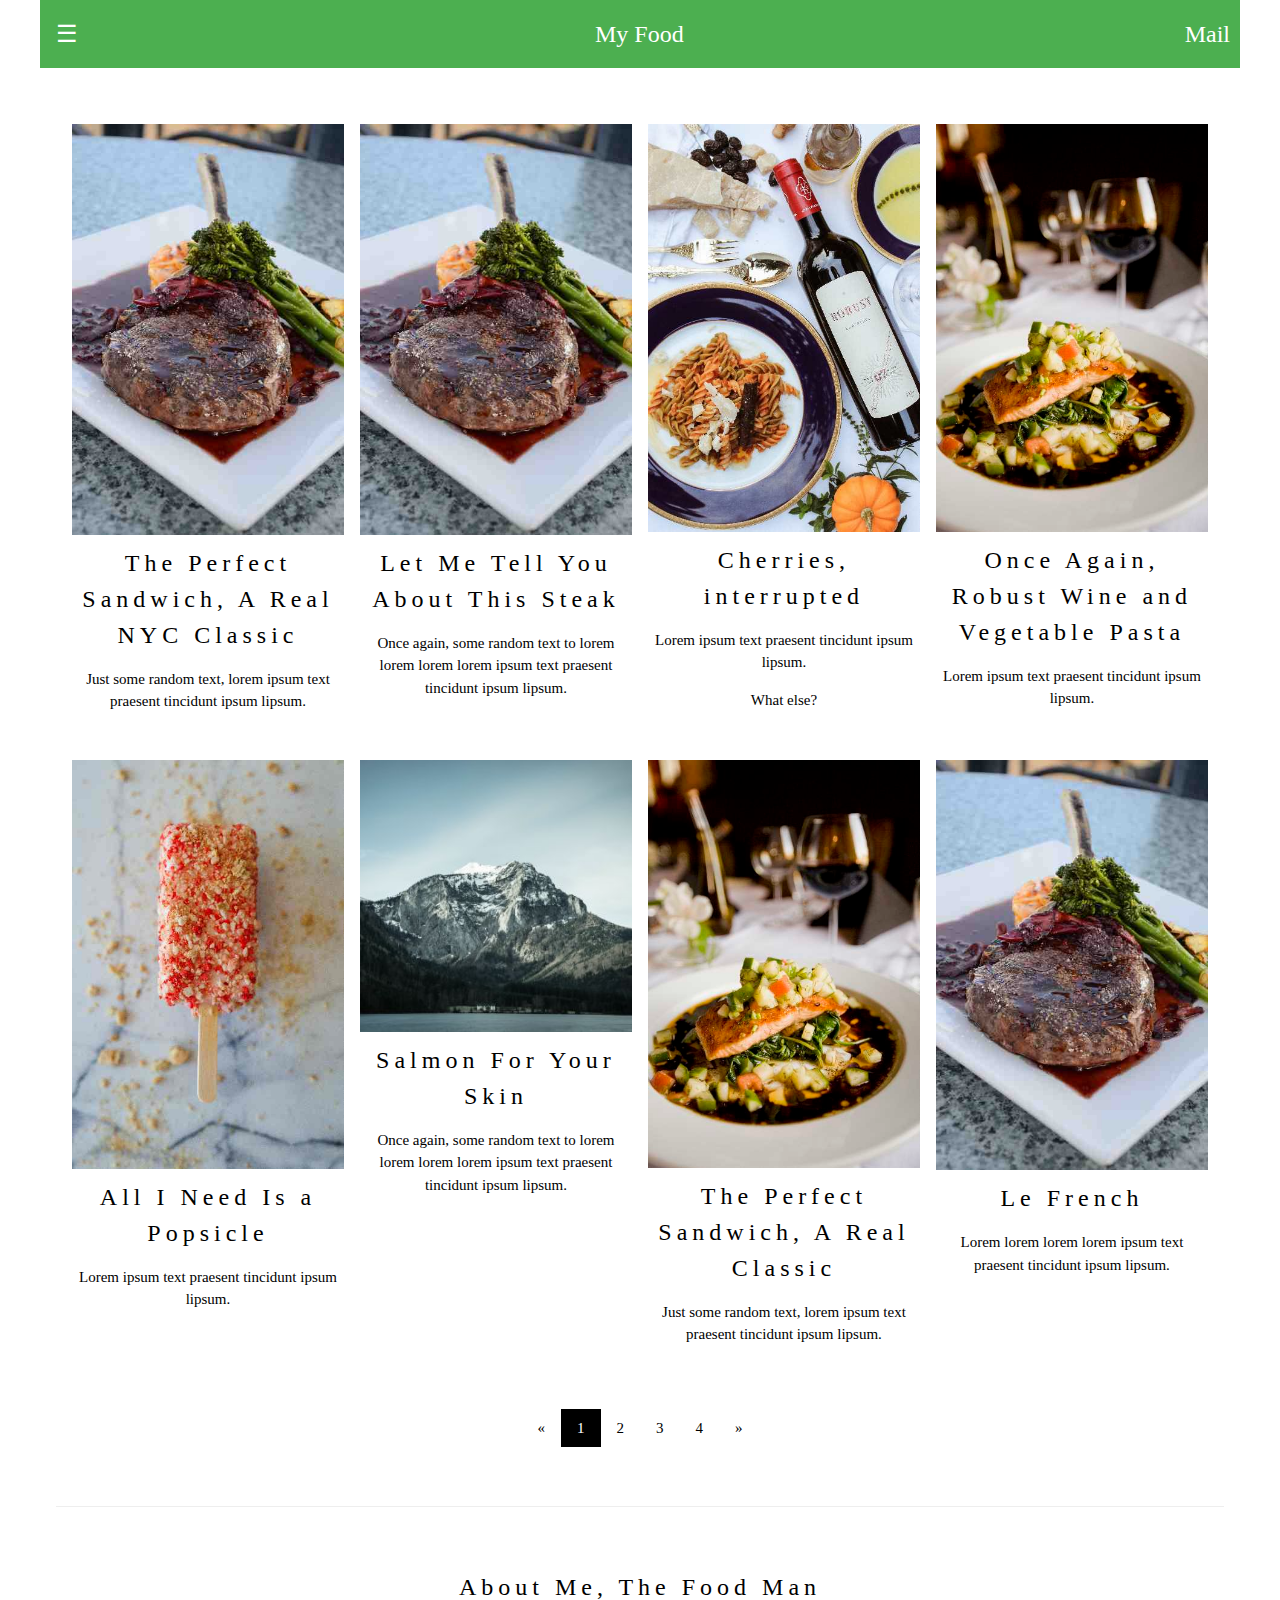
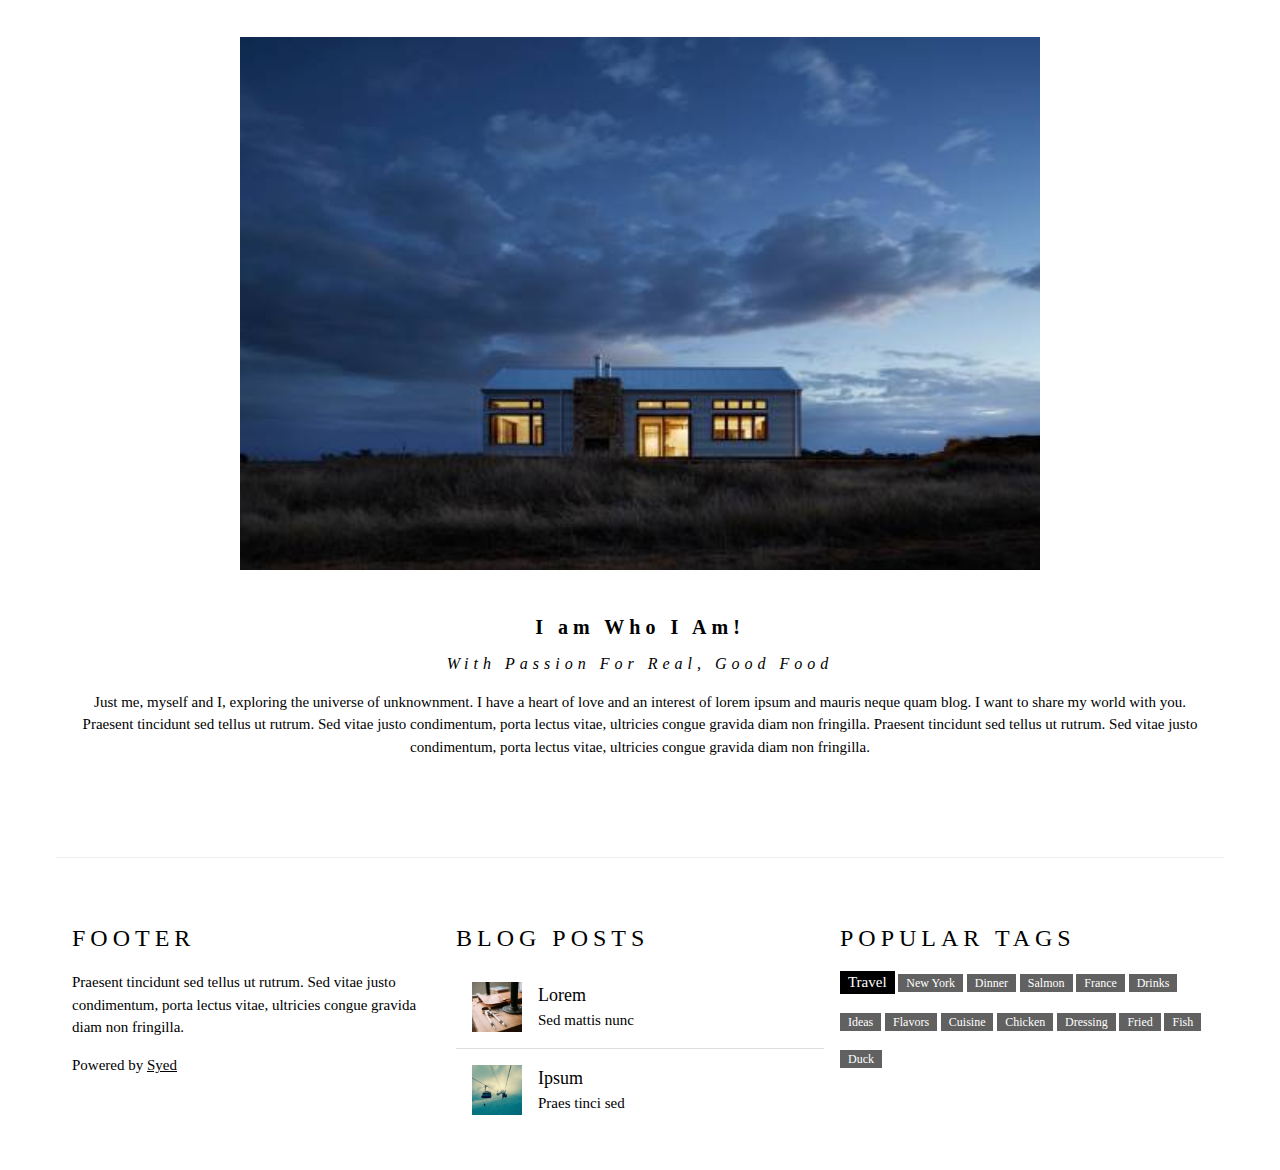
<file: WebShield/CateringTemplet/index.html>
<!DOCTYPE html>
<html lang="en">
<head>
    <meta charset="UTF-8">
    <meta name="viewport" content="width=device-width, initial-scale=1.0">
    <title>Catering Templet</title>
    <link rel="stylesheet" href="https://www.w3schools.com/w3css/4/w3.css">
<style>
    body {font-family: "Times New Roman", Georgia, Serif;}
    h1, h2, h3, h4, h5, h6 {
        font-family: "Playfair Display";
        letter-spacing: 5px;
    }
    .gridshow-container{
        display: grid;
        grid-row: 4;
        grid-template-columns: auto;
        background-color: aquamarine;
               
    }
</style>
</head>
<body>
    <!-- Sidebar (hidden by default) -->
    
    <nav class="w3-sidebar w3-bar-block w3-card w3-top w3-xlarge w3-animate-left"
     style="display:none;z-index:2;width:30%;min-width:300px;background-color: rgb(100, 169, 143);" id="mySidebar">
        <a href="javascript:void(0)" onclick="w3_close()" class="w3-bar-item w3-button">Close Menu</a>
        <hr>
        <a href="#food" onclick="w3_close()" class="w3-bar-item w3-button">Lunch</a>
        <a href="#about" onclick="w3_close()" class="w3-bar-item w3-button">Dinner</a>
        <a href="#food" onclick="w3_close()" class="w3-bar-item w3-button">Breakfast</a>
        <a href="#about" onclick="w3_close()" class="w3-bar-item w3-button">SideItems</a>
    </nav>
    
    <!-- Top menu -->
    <div class="w3-top">
    <div class="w3-green w3-xlarge" style="max-width:1200px;margin:auto">
      <div class="w3-button w3-padding-16 w3-left" onclick="w3_open()">☰</div>
      <div class="w3-right w3-padding-16" style="margin-right: 10px;">Mail</div>
      <div class="w3-center w3-padding-16">My Food</div>
    </div>
    </div>

    <!-- !PAGE CONTENT! -->
    <div class="w3-main w3-content w3-padding" style="max-width:1200px;margin-top:100px">

    <!-- First Photo Grid-->
    <div class="w3-row-padding w3-padding-16 w3-center" id="food">
      <div class="w3-quarter">
            <img src="images/steak.jpg" alt="Sandwich" style="width:100%">
            <h3>The Perfect Sandwich, A Real NYC Classic</h3>
            <p>Just some random text, lorem ipsum text praesent tincidunt ipsum lipsum.</p>
      </div>
      <div class="w3-quarter">
            <img src="images/steak.jpg" alt="Steak" style="width:100%">
            <h3>Let Me Tell You About This Steak</h3>
            <p>Once again, some random text to lorem lorem lorem lorem ipsum text praesent tincidunt ipsum lipsum.</p>
      </div>
      <div class="w3-quarter">
            <img src="images/wine.jpg" alt="Cherries" style="width:100%">
            <h3>Cherries, interrupted</h3>
            <p>Lorem ipsum text praesent tincidunt ipsum lipsum.</p>
            <p>What else?</p>
      </div>
      <div class="w3-quarter">
            <img src="images/salmon.jpg" alt="Pasta and Wine" style="width:100%">
            <h3>Once Again, Robust Wine and Vegetable Pasta</h3>
            <p>Lorem ipsum text praesent tincidunt ipsum lipsum.</p>
      </div>
    </div>


      <!-- Second Photo Grid-->
    <div class="w3-row-padding w3-padding-16 w3-center">
        <div class="w3-quarter">
            <img src="images/popsicle.jpg" alt="Popsicle" style="width:100%">
            <h3>All I Need Is a Popsicle</h3>
            <p>Lorem ipsum text praesent tincidunt ipsum lipsum.</p>
        </div>
        <div class="w3-quarter">
            <img src="images/rock.jpg" alt="Salmon" style="width:100%">
            <h3>Salmon For Your Skin</h3>
            <p>Once again, some random text to lorem lorem lorem lorem ipsum text praesent tincidunt ipsum lipsum.</p>
        </div>
        <div class="w3-quarter">
            <img src="images/salmon.jpg" alt="Sandwich" style="width:100%">
            <h3>The Perfect Sandwich, A Real Classic</h3>
            <p>Just some random text, lorem ipsum text praesent tincidunt ipsum lipsum.</p>
        </div>
        <div class="w3-quarter">
            <img src="images/steak.jpg" alt="Croissant" style="width:100%">
            <h3>Le French</h3>
            <p>Lorem lorem lorem lorem ipsum text praesent tincidunt ipsum lipsum.</p>
        </div>
    </div>
    

      <!-- Pagination -->
    <div class="w3-center w3-padding-32">
        <div class="w3-bar">
        <a href="#" class="w3-bar-item w3-button w3-hover-black">«</a>
        <a href="#" class="w3-bar-item w3-black w3-button">1</a>
        <a href="#" class="w3-bar-item w3-button w3-hover-black">2</a>
        <a href="#" class="w3-bar-item w3-button w3-hover-black">3</a>
        <a href="#" class="w3-bar-item w3-button w3-hover-black">4</a>
        <a href="#" class="w3-bar-item w3-button w3-hover-black">»</a>
        </div>
    </div>

    <!--Grid-->
    <div class="gridshow-container">

    </div>

    <hr id="about">

    <!-- About Section -->
    <div class="w3-container w3-padding-32 w3-center">  
      <h3>About Me, The Food Man</h3><br>
      <img src="images/house3.jpg" alt="Me" class="w3-image" style="display:block;margin:auto" width="800" height="533">
      <div class="w3-padding-32">
        <h4><b>I am Who I Am!</b></h4>
        <h6><i>With Passion For Real, Good Food</i></h6>
        <p>Just me, myself and I, exploring the universe of unknownment. I have a heart of love and an interest of lorem ipsum and mauris neque quam blog. I want to share my world with you. Praesent tincidunt sed tellus ut rutrum. Sed vitae justo condimentum, porta lectus vitae, ultricies congue gravida diam non fringilla. Praesent tincidunt sed tellus ut rutrum. Sed vitae justo condimentum, porta lectus vitae, ultricies congue gravida diam non fringilla.</p>
      </div>
    </div>
    <hr>
    

      <!-- Footer -->
    <footer class="w3-row-padding w3-padding-32">
        <div class="w3-third">
            <h3>FOOTER</h3>
            <p>Praesent tincidunt sed tellus ut rutrum. Sed vitae justo condimentum, porta lectus vitae, ultricies congue gravida diam non fringilla.</p>
            <p>Powered by <a href="#" target="_blank">Syed</a></p>
        </div>
    
        <div class="w3-third">
             <h3>BLOG POSTS</h3>
        <ul class="w3-ul w3-hoverable">
            <li class="w3-padding-16">
            <img src="images/workshop.jpg" class="w3-left w3-margin-right" style="width:50px">
            <span class="w3-large">Lorem</span><br>
            <span>Sed mattis nunc</span>
            </li>
            <li class="w3-padding-16">
            <img src="images/gondol.jpg" class="w3-left w3-margin-right" style="width:50px">
            <span class="w3-large">Ipsum</span><br>
            <span>Praes tinci sed</span>
            </li> 
        </ul>
        </div>

        <div class="w3-third w3-serif">
            <h3>POPULAR TAGS</h3>
        <p>
            <span class="w3-tag w3-black w3-margin-bottom">Travel</span> <span class="w3-tag w3-dark-grey w3-small w3-margin-bottom">New York</span> <span class="w3-tag w3-dark-grey w3-small w3-margin-bottom">Dinner</span>
            <span class="w3-tag w3-dark-grey w3-small w3-margin-bottom">Salmon</span> <span class="w3-tag w3-dark-grey w3-small w3-margin-bottom">France</span> <span class="w3-tag w3-dark-grey w3-small w3-margin-bottom">Drinks</span>
            <span class="w3-tag w3-dark-grey w3-small w3-margin-bottom">Ideas</span> <span class="w3-tag w3-dark-grey w3-small w3-margin-bottom">Flavors</span> <span class="w3-tag w3-dark-grey w3-small w3-margin-bottom">Cuisine</span>
            <span class="w3-tag w3-dark-grey w3-small w3-margin-bottom">Chicken</span> <span class="w3-tag w3-dark-grey w3-small w3-margin-bottom">Dressing</span> <span class="w3-tag w3-dark-grey w3-small w3-margin-bottom">Fried</span>
            <span class="w3-tag w3-dark-grey w3-small w3-margin-bottom">Fish</span> <span class="w3-tag w3-dark-grey w3-small w3-margin-bottom">Duck</span>
        </p>
        </div>
    </footer>

    <!-- End page content -->
    </div>



    <!--Java script for to manubar-->
    <script>
        // Script to open and close sidebar
        function w3_open() {
          document.getElementById("mySidebar").style.display = "block";
        }
         
        function w3_close() {
          document.getElementById("mySidebar").style.display = "none";
        }
    </script>
    
</body>
</html>
</file>
